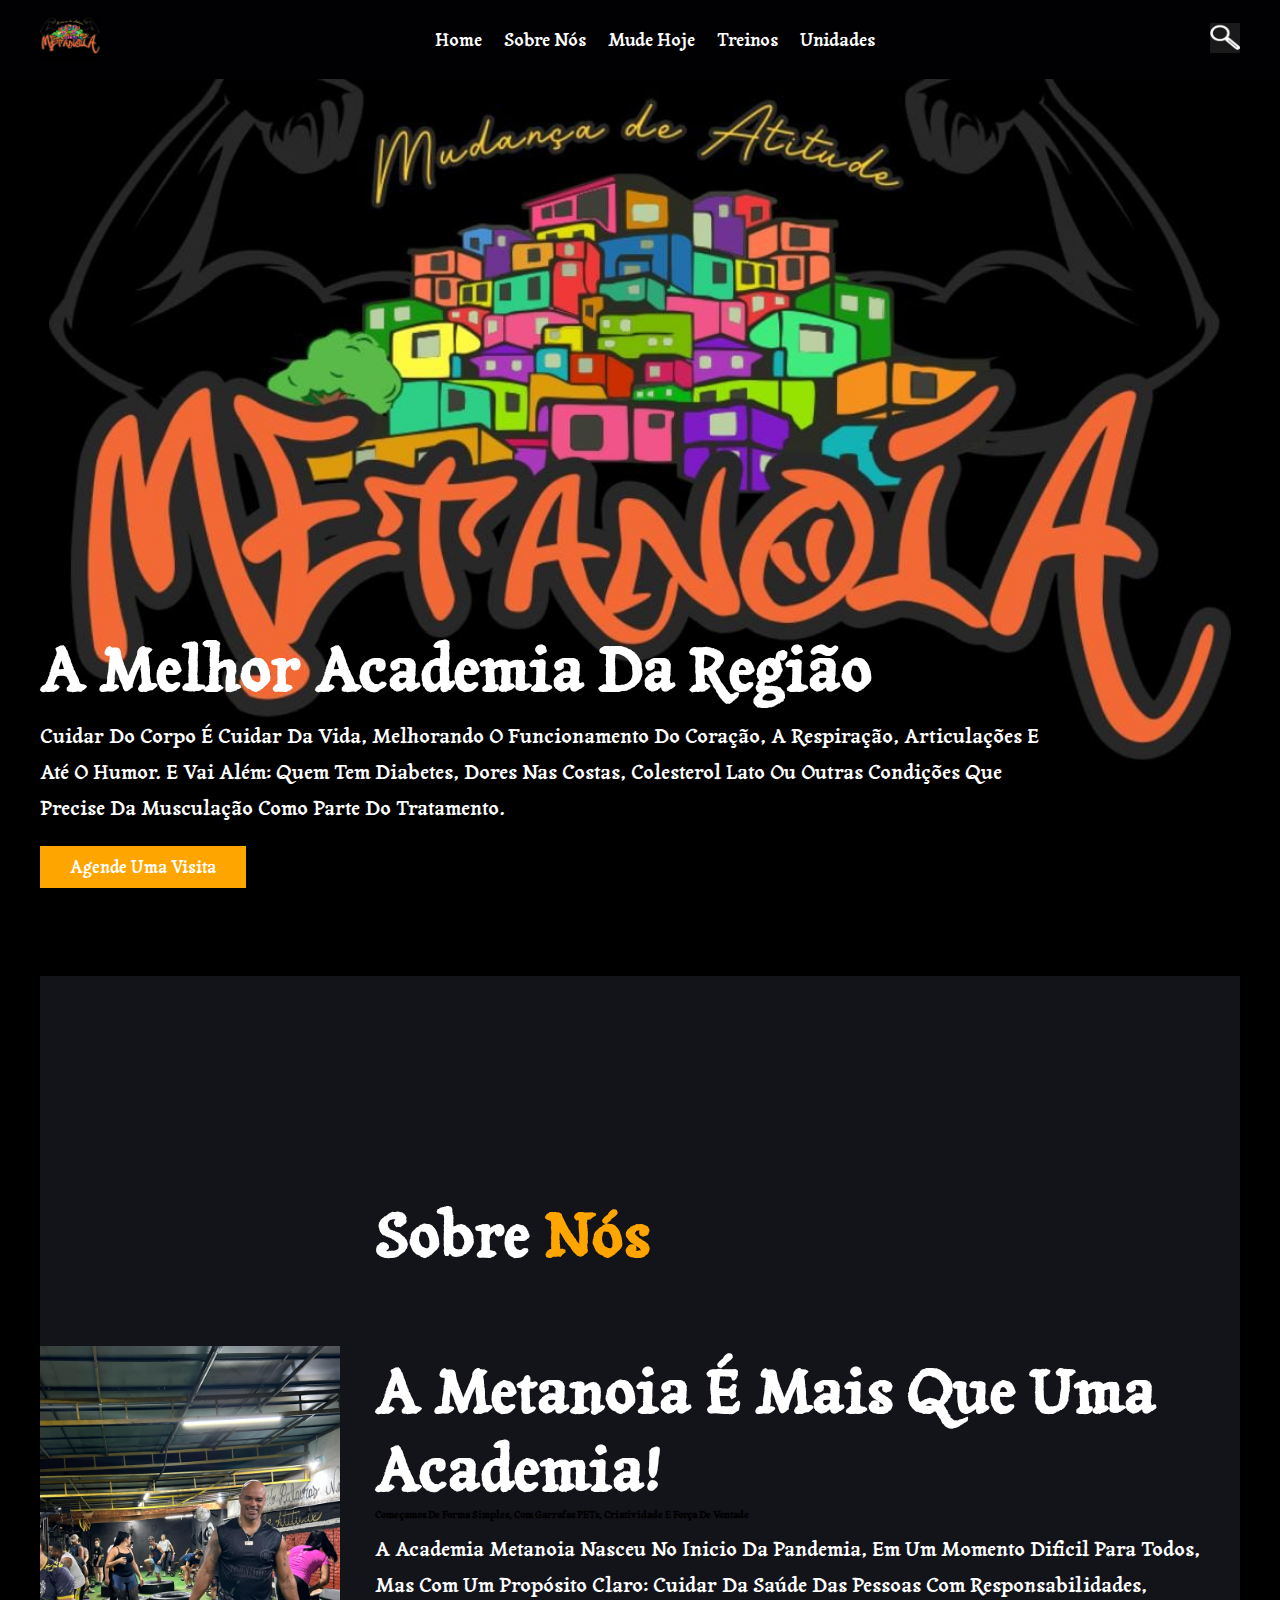
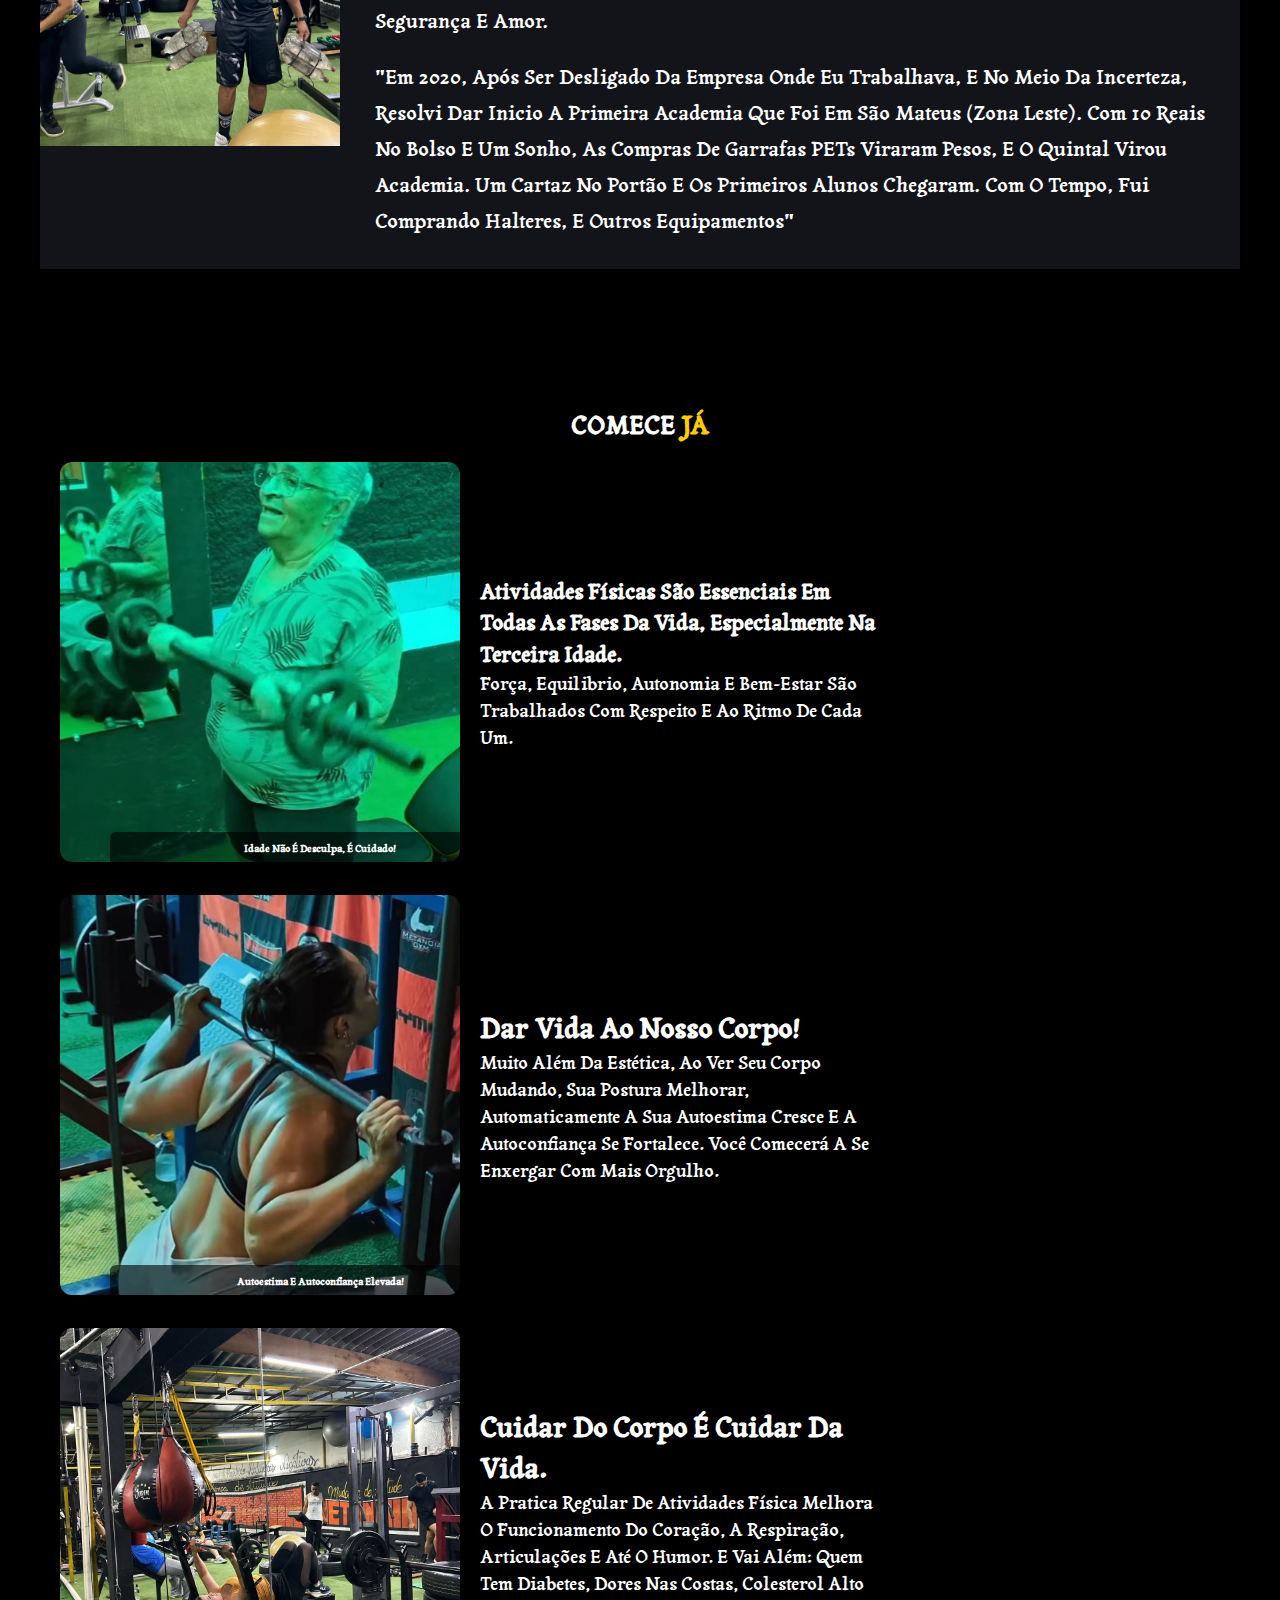
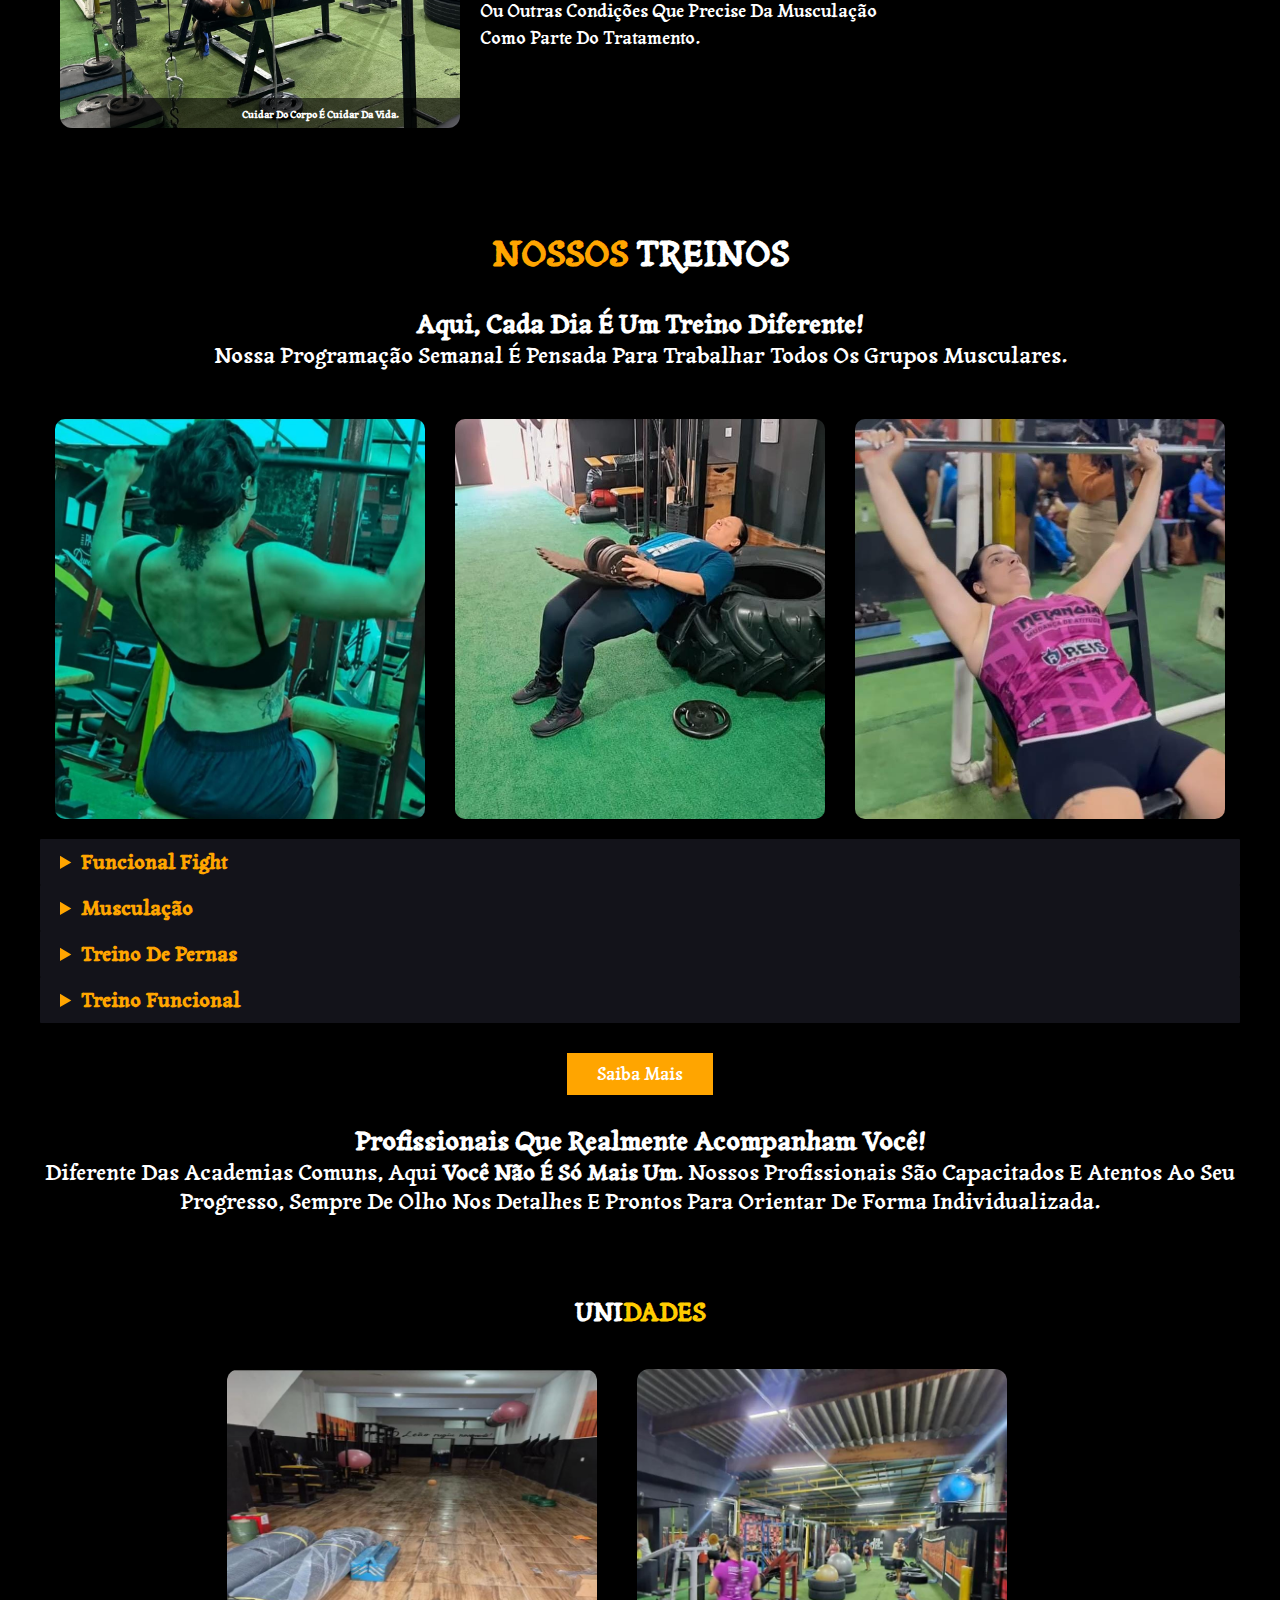
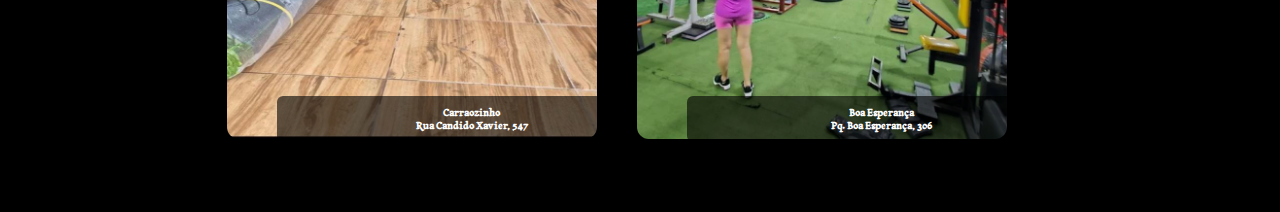
<file: index.html>
<!DOCTYPE html>
<html lang="pt-br">

<head>
    <meta charset="UTF-8">
    <meta name="viewport" content="width=device-width, initial-scale=1.0">
    <link rel="stylesheet" href="style.css">
    <link rel="preconnect" href="https://fonts.googleapis.com">
    <link rel="preconnect" href="https://fonts.gstatic.com" crossorigin>
    <link
        href="https://fonts.googleapis.com/css2?family=Almarai:wght@300;400;700;800&family=Graduate&family=Tagesschrift&display=swap"
        rel="stylesheet">
    <title>Metanoia</title>
</head>

<body>
    <header class="header">
        <section>
            <a href="#" class="logo">
                <img src="imagens.html/logo.jpg" alt="logo" style="width: 60px; height: 60;">
            </a>

            <!-- # significa que tera um iconizinho lá em cima-->

            <nav class="navmeta">
                <a href="#home">Home</a>
                <a href="#about">Sobre nós</a>
                <a href="#Comece">Mude hoje</a>
                <a href="#Treinos">Treinos</a>
                <a href="#address">Unidades</a>
            </nav>

            <div class="icons">
                <img src="imagens.html/imagempesquisa.jpg" alt="icons" style="width: 30px; height: 30px;">

            </div>
        </section>
    </header>
    <div class="home-container">
        <section id="home">
            <div class="content">
                <h3> A melhor academia da região</h3>
                <p>Cuidar do corpo é cuidar da vida, melhorando o funcionamento do coração, a respiração, articulações e até o humor. E vai além: quem tem
                    diabetes,
                    dores nas costas, colesterol lato ou outras condições que precise da musculação como parte do
                    tratamento.</p>


                <a class="btn-whatsapp" href="https://wa.me/5511959452368" target="_blank">
                    Agende uma visita
                </a>


            </div>

            </section>

    </div>
    <h1>Sobre Nós</h1>
    <section class="about" id="about">
        <h2 class="tittle">Sobre Nós</h2>
        <div class="row">
            
            <div class="container-image">
                <img  src="./imagens.html/marcelo METANOIA.jpeg" alt="sobre nós" style="width: 300px; height: auto; margin-top: 250px;" >

             
              
            </div>
            <div class="content1">
              
                <h3>sobre<span> nós </span><br><br>
                    A Metanoia é mais que uma academia!</h3>
                <h4>Começamos de forma simples, com garrafas PETs, criatividade
                    e força de vontade</h4>
                <P> A academia Metanoia nasceu no inicio da pandemia, em um momento dificil para todos,
                    mas com um propósito claro: <strong>cuidar da saúde das pessoas com responsabilidades,
                        segurança e amor.</strong></P>

                <P>"Em 2020, após ser desligado da empresa onde eu trabalhava, e no meio da incerteza, resolvi dar
                    inicio a primeira academia que foi em São Mateus (Zona Leste).
                    Com 10 reais no bolso e um sonho, as compras de garrafas PETs viraram pesos, e o quintal virou
                    academia. Um cartaz no portão e os primeiros alunos chegaram.
                    Com o tempo, fui comprando halteres, e outros equipamentos"
                </P>
            





            </div>


        </div>



        </section>

        <div class="comec">
             <section class="Comece" id="Comece">
                <h2 class="titulo" style="color: white;">Comece <span>jÁ</span></h2>
                <div class="row">

 
    <section class="bloco-imagens">
        <!-- BLOCO 1 -->
        <div class="bloco">
          <div class="imagem-container">
            <img src="imagens.html/senhora barra.jpeg" alt="imagem1">
            <div class="texto-dentro">Idade não é desculpa, é cuidado!</div>
          </div>
          <div class="texto-lado">
            <h3>Atividades físicas são essenciais em todas as fases da vida, especialmente na terceira idade.</h3>
            <p> Força, equilibrio, autonomia e bem-estar são trabalhados com respeito e ao ritmo de cada um.</p>
          </div>
        </div>
      
        <!-- BLOCO 2 -->
        <div class="bloco">
          <div class="imagem-container">
            <img src="imagens.html/musculação.jpeg" alt="imagem2">
            <div class="texto-dentro">Autoestima e autoconfiança elevada!</div>
          </div>
          <div class="texto-lado">
            <h2>Dar vida ao nosso corpo!</h3>
            <p>Muito além da estética, ao ver seu corpo mudando, sua postura melhorar, automaticamente a sua autoestima cresce 
                e a autoconfiança se fortalece. Você comecerá a se enxergar com mais orgulho.</p>
          </div>
        </div>
       
        <!-- BLOCO 3 -->
        <div class="bloco">
          <div class="imagem-container">
            <img src="imagens.html/musculaç.jpeg" alt="imagem3">
            <div class="texto-dentro">Cuidar do corpo é cuidar da vida.</div>
          </div>
          <div class="texto-lado">
            <h2>Cuidar do corpo é cuidar da vida.</h2>
            <p>A pratica regular de atividades física
                melhora o funcionamento do coração, a respiração, articulações e até o humor. E vai além: quem tem diabetes, 
                dores nas costas, colesterol alto ou outras condições que precise da musculação como parte do tratamento.</p>
          </div>
        </div>
    </div>
      </section>
    </section>
        
    <section class="Treinos" id="Treinos">
        <h3 class="Nossos">NOSSOS <span>TREINOS</span></h3>
    
        <div class="paratreino">
            <div class="topicotreino">
                <h3>Aqui, cada dia é um treino diferente!</h3>
                <p>Nossa programação semanal é pensada para trabalhar todos os grupos musculares.</p>
                
                <br>
                
            </div>
    
            <div class="imagens-treino">
                <img class="img1" src="imagens.html/malhada.jpg" alt="Treino 1" width="370" height="400">
                <img class="img2" src="imagens.html/pelve.jpg" alt="Treino 2" width="370" height="400">
                <img class="img3" src="imagens.html/barra.jpg" alt="Treino 3" width="370" height="400">
            </div>
    
            <div class="detalhes-treinos">
                <details>
                    <summary>Funcional Fight</summary>
                    <p>Treino dinâmico com movimentos de luta, ideal para melhorar o condicionamento e queimar calorias.</p>
                </details>
    
                <details>
                    <summary>Musculação</summary>
                    <p>Equipamentos e treinos personalizados para hipertrofia, resistência e definição.</p>
                </details>
    
                <details>
                    <summary>Treino de Pernas</summary>
                    <p>Foco em membros inferiores para fortalecimento e evolução dos resultados.</p>
                </details>
    
                <details>
                    <summary>Treino Funcional</summary>
                    <p>Exercícios variados que trabalham com o corpo todo, promovendo equilíbrio, força e agilidade.</p>
                </details>
            </div>

            
        
            <div class="topicotreino">
                
                <a class="btn-saibamais" href="saibamais.html" target="_blank">
                    Saiba Mais
                </a>
                <br>
                <br>
                <h3><strong>Profissionais que realmente acompanham você!</strong></h3>
                <p>Diferente das academias comuns, aqui <strong>você não é só mais um</strong>. Nossos profissionais são capacitados e atentos ao seu progresso, sempre de olho nos detalhes e prontos para orientar de forma individualizada.</p>
            </div>
        </div>
        </div>
    </section>
    
    <section class="address" id="address">
        <h2 class="titulo">UNI<span>DADES</span></h2>
    
        <div class="blo-imagens">
            <div class="bloco">
                <div class="imagem-container">
                    <img src="imagens.html/unidadecarr.jpg" alt="image1" style= "width: 370px;
                    height: 370px;">
                    <div class="texto-dentro">Carraozinho <br> Rua Candido Xavier, 547</div>
                </div>
            </div>
    
            <div class="blo-imagens">
                <div class="bloco">
                <div class="imagem-container">
                    <img src="imagens.html/unidadeboa.jpg" alt="image2" style="width: 370px;
                    height: 370px;">
                    <div class="texto-dentro">Boa esperança<br> Pq. Boa esperança, 306</div>
                </div>
            </div>
    
            <footer>

               <P>&COPY;</P> 
               
               </footer>
    
        </div>
    </section>
</file>
<file: style.css>
:root{
    --main-color: #d3ad7f;
    --nin-color: gray;
    --oran-color: orange;
    --black: #13131a;
    --bg: #010103;
    --border: 0.1rem solid #rgba(255,255,255,0.3);
    font-size: 10px


}



* {
    margin: 0;
    padding: 0;
    outline: none; 
    /*outline são as bordas que ficam em volta do site*/
    border: none;
    text-decoration: none;
    text-transform: capitalize; /* para as iniciais do texto começarem em maiusculo*/
    transition: 0.2s linear;
    font-family: "Tagesschrift", system-ui;



}

body{
background-color: var(--bg);

}
section {
    padding: 3rem 2rem;
    margin: 0 auto;
    max-width: 1200px;


}

.header{
    position: fixed;
    top: 0;
    left: 0;
    right: 0;
    z-index: 99;
    border-bottom: var(--border);
    background-color: var(--bg);

}

  

.header section {
    display: flex;
    align-items: center;
    justify-content: space-between;
    padding-top: 1.5rem;
    padding-bottom: 1.5rem;
}

.navmeta a {
    margin: 0 1rem;
    font-size: 1.8rem;
    color: #ffff;

}

.navmeta a:hover {
    color: var(--main-color);
    border-bottom: 0.1rem solid var(--main-color) ;
    padding-bottom: 0.5rem;
    font-size: 2rem;
}

.icons{
cursor: pointer;
}



.icons img:hover {
    width: 40px;
    height: 40px;



}



.btn-whatsapp{
    background: var(--oran-color);
    color: #fff;
    padding: 1rem 3rem;
    font-size: 1.7rem;
    cursor: pointer;
    margin-top: 1rem;
    display: 1rem 0;
    display: inline-block;


}




.container-video {
    display: flex;
    justify-content: center; /* Centraliza horizontalmente */
    align-items: center;     /* Centraliza verticalmente */
    margin-top: 100px;
    margin-bottom: 100px;
}

.container-video video {
    width: 80vw;   /* 80% da largura da tela */
    max-width: 500px; /* Limite máximo */
    height: 500px;  /* Mantém proporção */
    border-radius: 10px;
    box-shadow: 0 0 20px rgba(0,0,0,0.5); /* Opcional: sombra suave */
}




.home-container{
background: url("./imagens.html/logo.jpg");
height: 100vh;
background-repeat: no-repeat;
background-position: center;
background-size: contain;

}

.home-container select{
display:flex;
align-items: center;
min-height: 100vh;

}






.content{
    max-width: 100rem;
    padding-top: 60rem;
}

.content h3 {
color: #fff;
font-size: 6rem;

}

.content p {
    color: #fff;
    font-size: 2rem;
    font-weight: 100;
    line-height: 1.8;
    padding: 1rem 0;

}

.titlee {
    font-size: 4rem;
    color: var(--main-color);
    text-align: center;
    text-transform: uppercase;
}

.content1 span {
    color: orange;
   

}

.titulo span {
    color: orange;


}

.about .row {
    display: flex;
    align-items: center;
    background-color: var(--black);
    gap:1.5rem;


}

.about .row .content1 {

padding: 2rem;

}

.content1{
    max-width: 100rem;
    padding-top: 60rem;
}

.content1 h3 {
padding-top: 20rem;
color: #fff;
font-size: 6rem;

}

.content1 p {
    color: #fff;
    font-size: 2rem;
    font-weight: 100;
    line-height: 1.8;
    padding: 1rem 0;

}


.btn-saibamais{
    background: var(--oran-color);
    color: #fff;
    padding: 1rem 3rem;
    font-size: 1.7rem;
    cursor: pointer;
    margin-top: 1rem;
    display: 1rem 0;
    display: inline-block;

}

.comec {
    padding-top: 8rem;



}
.bloco-imagens {
    display: flex;
    flex-direction: column;
    gap: 30px;
    padding: 20px;
  }
  
  .bloco {
    display: flex;
    align-items: center;
    gap: 20px;
  }
  
  .imagem-container {
    position: relative;
  }
  
  .imagem-container img {
    width: 400px;
    height: 400px;
    object-fit: cover;
    border-radius: 12px;
  }
  
  .texto-dentro {
    position: absolute;
    bottom: 50px;
    left: 50px;
    background-color: orange;
    color: white;
    padding: 10px;
    border-radius: 6px;
    font-weight: bold;
  }
  .texto-lado {
    color: white;
    max-width: 400px;
    font-size: 18px; /* Altere esse valor para aumentar ou diminuir */
    line-height: 1.5; /* Espaçamento entre linhas, opcional */
  }


  .titulo {
    font-size: 4rem;
    color: var(--main-color);
    text-align: center;
    text-transform: uppercase;
  }


  .img1 {
    margin-right: 10px;

  }



  .img2 {
    margin-right: 10px;
  }

  

  .Treinos {
    padding: 5rem 2rem;
}

.Nossos {
    text-align: center;
    color: orange;
    font-size: 3.5rem;
    margin-bottom: 3rem;
}

.Nossos span {
    color: white;
}

.paratreino {
    display: flex;
    flex-direction: column;
    gap: 2rem;
}

.topicotreino {
    color: white;
    text-align: center;
    font-size: 2.2rem;
}

.imagens-treino {
    display: flex;
    gap: 2rem;
    justify-content: center;
    flex-wrap: wrap;
}

.imagens-treino img {
    width: 370px;
    height: 400px;
    object-fit: cover;
    border-radius: 10px;
}

.detalhes-treinos {
    display: flex;
    flex-direction: column;
  
   
}

details {
    background-color: var(--black);
    color: white;
    padding: 1rem 2rem;
    border-radius: 1px;
    cursor: pointer;
    font-size: 1rem;
}

details summary {
    color: orange;
    cursor: pointer;
    font-size: 2rem; /*tamanho da letra*/
    font-weight: bold;
}


    


details p {
    margin-top: 0.5rem;
    font-size: 1.7rem;
    line-height: 1.6;
}


body {
    background-color: #000;
    margin: 0;
    padding: 0;
    font-family: Arial, sans-serif;
}

.titulo {
    text-align: center;
    color: white;
    font-size: 2.5rem;
}

.titulo span {
    color: #ffcc00;
}

.blo-imagens {
    display: flex;
    justify-content: center;
    gap: 20px;
    flex-wrap: wrap;
    padding: 20px;
}

.bloco {
    position: relative;
}

.imag {
    position: relative;
    overflow: hidden;
    border-radius: 10px;
}

.imag img {
    width: 100%;
    height: 100%;
    object-fit: cover;
    border-radius: 10px;
}

.texto-dentro {
    position: absolute;
    bottom: 0;
    background: rgba(0, 0, 0, 0.6);
    color: white;
    width: 100%;
    text-align: center;
    padding: 10px;
    font-weight: bold;
    border-radius: 0 0 10px 10px;
}
</file>
